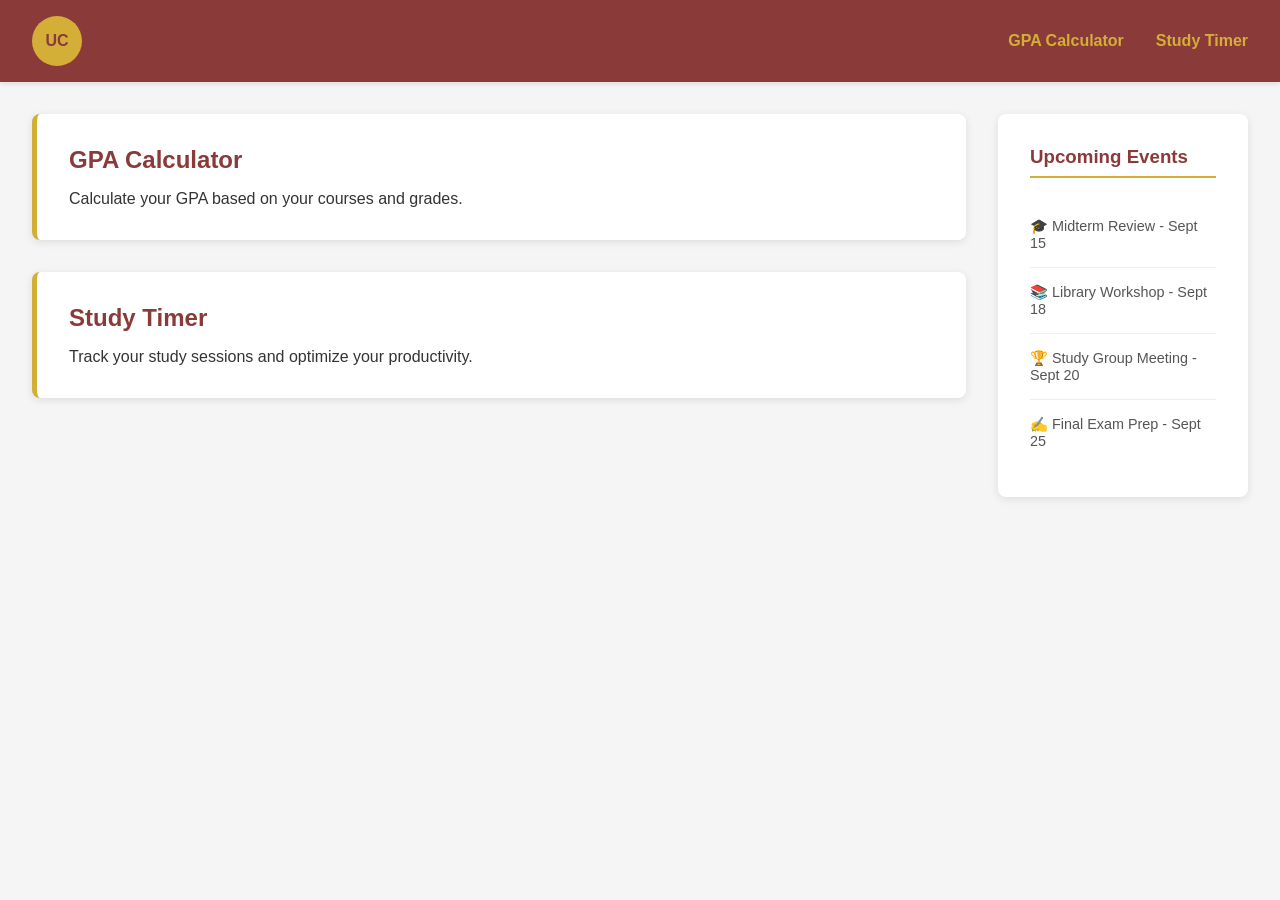
<file: Day-04/index.html>
<!DOCTYPE html>
<html lang="en">
<head>
    <meta charset="UTF-8">
    <meta name="viewport" content="width=device-width, initial-scale=1.0">
    <title>UCSC Study Tools</title>
    <link rel="stylesheet" href="style.css">
   
</head>
<body>
    <!-- Navigation Bar -->
    <nav>
        <div class="logo">UC</div>
        <div class="nav-links">
            <a href="#gpa">GPA Calculator</a>
            <a href="#timer">Study Timer</a>
        </div>
    </nav>

    <!-- Main Container -->
    <div class="container">
        <!-- Main Content -->
        <div class="main-content">
            <div class="section" id="gpa">
                <h2>GPA Calculator</h2>
                <p>Calculate your GPA based on your courses and grades.</p>
            </div>

            <div class="section" id="timer">
                <h2>Study Timer</h2>
                <p>Track your study sessions and optimize your productivity.</p>
            </div>
        </div>

        <!-- Sidebar -->
        <aside class="sidebar">
            <h3>Upcoming Events</h3>
            <div class="event-item">🎓 Midterm Review - Sept 15</div>
            <div class="event-item">📚 Library Workshop - Sept 18</div>
            <div class="event-item">🏆 Study Group Meeting - Sept 20</div>
            <div class="event-item">✍️ Final Exam Prep - Sept 25</div>
        </aside>
    </div>
</body>
</html>
</file>
<file: Day-04/style.css>
* {
            margin: 0;
            padding: 0;
            box-sizing: border-box;
        }

        body {
            font-family: Arial, sans-serif;
            background-color: #f5f5f5;
            color: #333;
        }

        /* Navigation Bar */
        nav {
            background-color: #8B3A3A;
            padding: 1rem 2rem;
            display: flex;
            align-items: center;
            box-shadow: 0 2px 5px rgba(0,0,0,0.1);
        }

        .logo {
            width: 50px;
            height: 50px;
            background-color: #D4AF37;
            border-radius: 50%;
            margin-right: 2rem;
            display: flex;
            align-items: center;
            justify-content: center;
            font-weight: bold;
            color: #8B3A3A;
        }

        .nav-links {
            display: flex;
            gap: 2rem;
            margin-left: auto;
        }

        .nav-links a {
            color: #D4AF37;
            text-decoration: none;
            font-weight: bold;
            transition: color 0.3s;
        }

        .nav-links a:hover {
            color: #fff;
        }

        /* Container */
        .container {
            display: flex;
            margin-top: 2rem;
            gap: 2rem;
            padding: 0 2rem;
        }

        /* Main Content */
        .main-content {
            flex: 1;
            animation: fadeIn 0.8s ease-in;
        }

        .section {
            background-color: white;
            padding: 2rem;
            border-radius: 8px;
            margin-bottom: 2rem;
            box-shadow: 0 2px 8px rgba(0,0,0,0.1);
            border-left: 5px solid #D4AF37;
            animation: fadeIn 0.8s ease-in;
        }

        .section h2 {
            color: #8B3A3A;
            margin-bottom: 1rem;
        }

        /* Sidebar */
        .sidebar {
            width: 250px;
            background-color: white;
            padding: 2rem;
            border-radius: 8px;
            box-shadow: 0 2px 8px rgba(0,0,0,0.1);
            height: fit-content;
            animation: fadeIn 1s ease-in;
        }

        .sidebar h3 {
            color: #8B3A3A;
            margin-bottom: 1.5rem;
            border-bottom: 2px solid #D4AF37;
            padding-bottom: 0.5rem;
        }

        .event-item {
            padding: 1rem 0;
            border-bottom: 1px solid #eee;
            color: #555;
            font-size: 0.9rem;
        }

        .event-item:last-child {
            border-bottom: none;
        }

        /* Animations */
        @keyframes fadeIn {
            from {
                opacity: 0;
                transform: translateY(10px);
            }
            to {
                opacity: 1;
                transform: translateY(0);
            }
        }

        @media (max-width: 768px) {
            .container {
                flex-direction: column;
            }

            .sidebar {
                width: 100%;
            }

            .nav-links {
                flex-direction: column;
                gap: 1rem;
            }
        }
</file>
